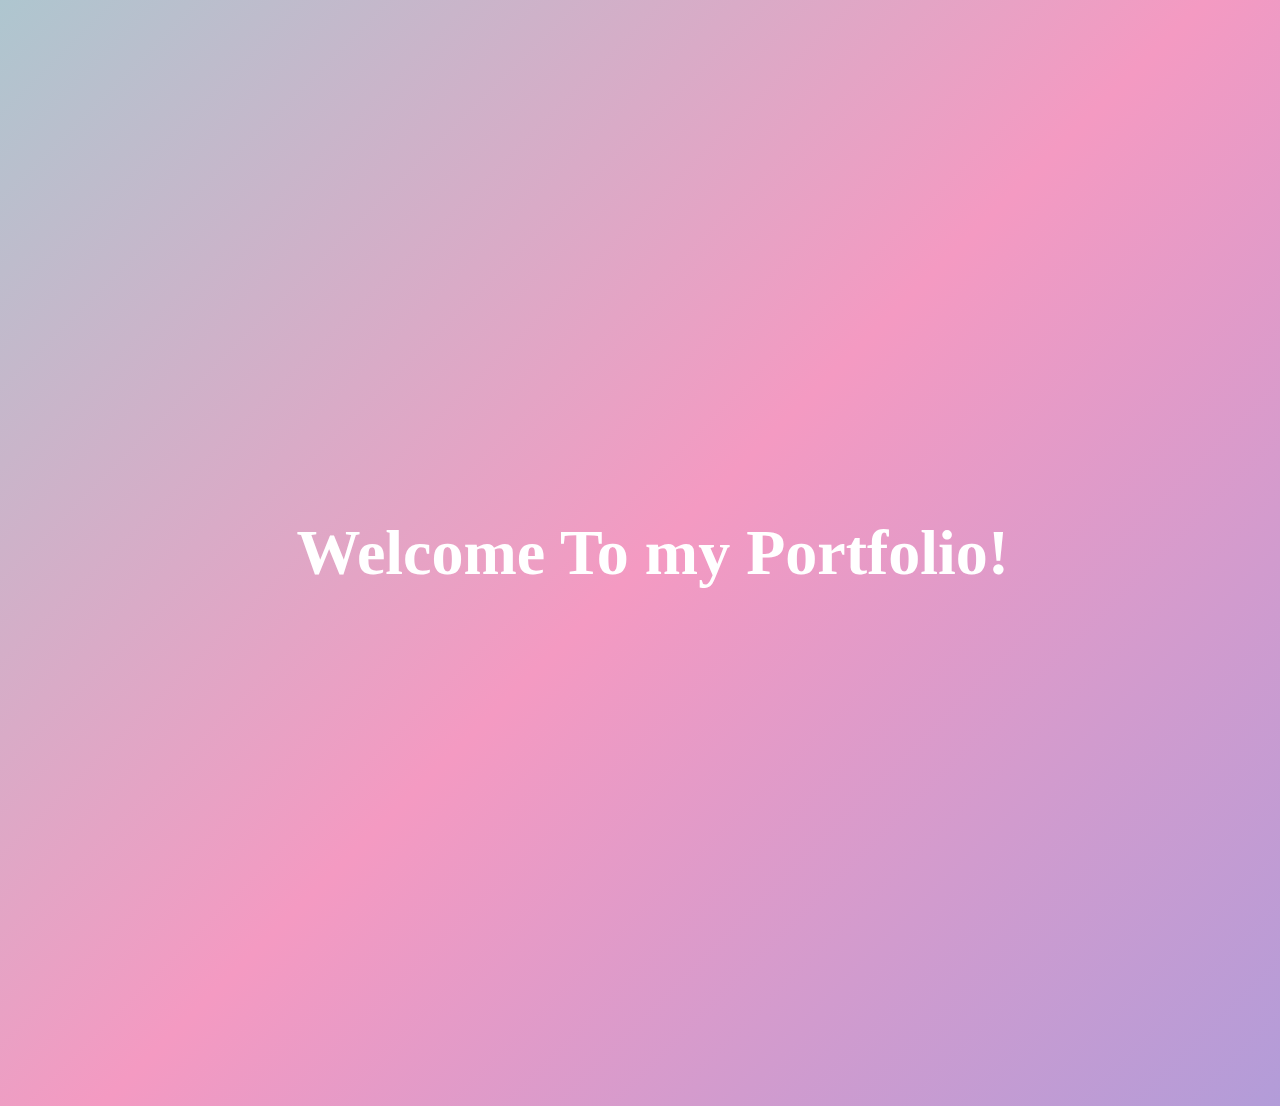
<file: index.html>
<!DOCTYPE html>
<html lang="en">
<head>
    <meta charset="UTF-8">
    <meta name="viewport" content="width=device-width, initial-scale=1.0">
    <title>Software Engineering Portfolio</title>
    <link rel="stylesheet" href="style.css"> <!-- Link to your external CSS file -->
</head>
<body class ="index-page">
    <div id="clickable-area">
        <h1>Welcome To my Portfolio!</h1>
    </div>
    <script>
        document.addEventListener('DOMContentLoaded', function() {
            document.getElementById('clickable-area').addEventListener('click', function() {
                window.location.href = 'navigation.html'; 
            });
        });
    </script>
</body>
</html>
</file>
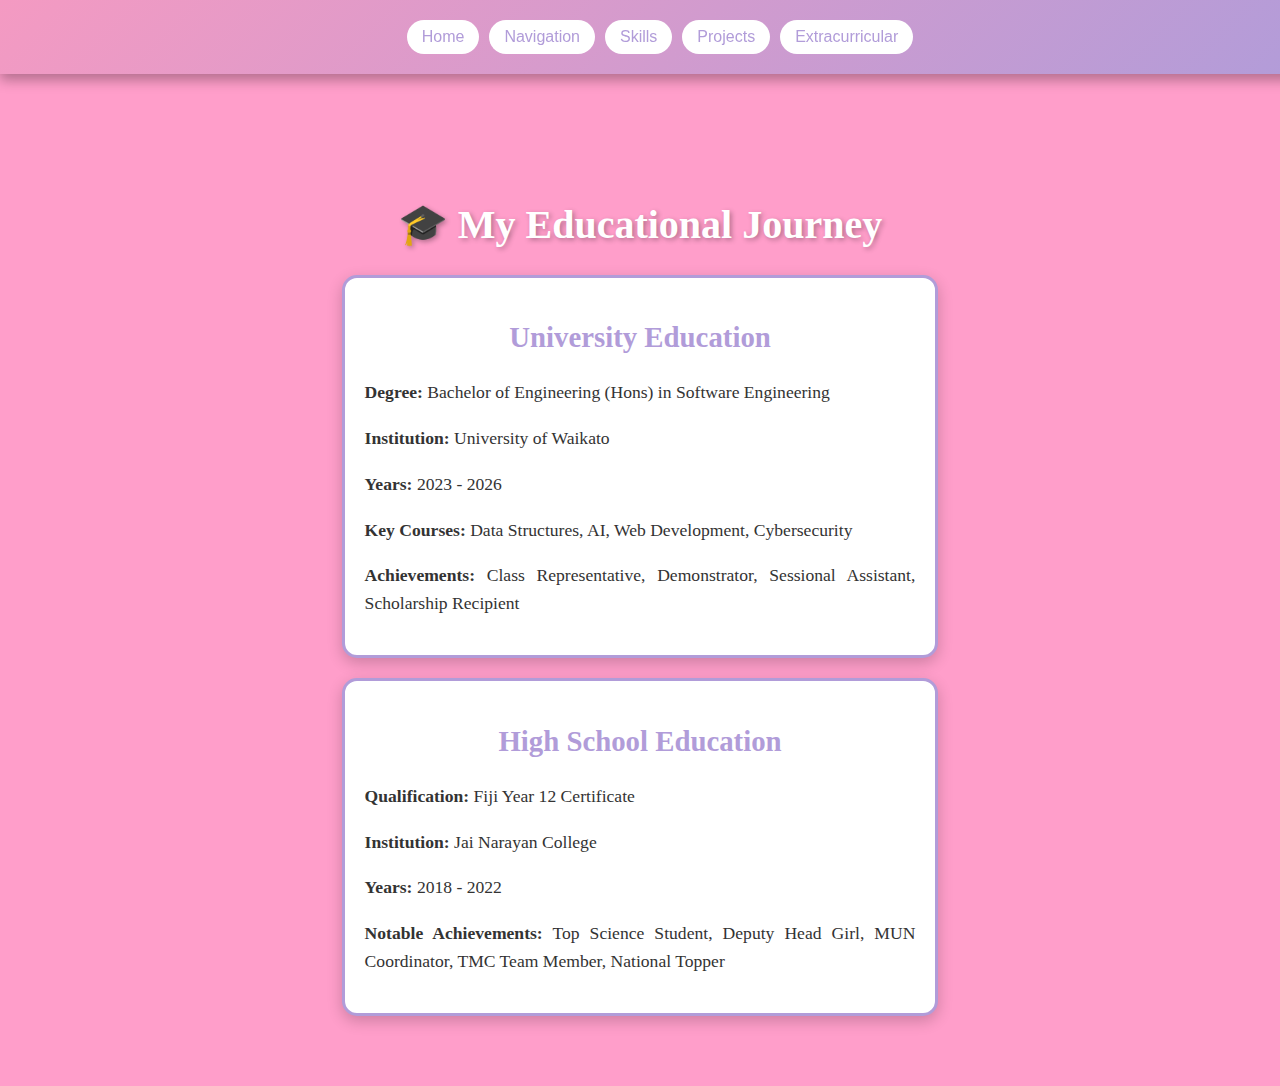
<file: education.html>
<!DOCTYPE html>
<html lang="en">
<head>
    <meta charset="UTF-8">
    <meta name="viewport" content="width=device-width, initial-scale=1.0">
    <title>Education | My Portfolio</title>
    <link rel="stylesheet" href="style.css">
</head>
<body>

    <!-- Navigation Bar -->
    <nav class="navbar">
        <button class="nav-button" onclick="window.location.href='index.html'">Home</button>
        <button class="nav-button" onclick="window.location.href='navigation.html'">Navigation</button>
        <button class="nav-button" onclick="window.location.href='skills.html'">Skills</button>
        <button class="nav-button" onclick="window.location.href='projects.html'">Projects</button>
        <button class="nav-button" onclick="window.location.href='extracurricular.html'">Extracurricular</button>
    </nav>

    <main>
        <section class="education-section">
            <h1>🎓 My Educational Journey</h1>

            <div class="card">
                <h2>University Education</h2>
                <p><strong>Degree:</strong> Bachelor of Engineering (Hons) in Software Engineering</p>
                <p><strong>Institution:</strong> University of Waikato</p>
                <p><strong>Years:</strong> 2023 - 2026</p>
                <p><strong>Key Courses:</strong> Data Structures, AI, Web Development, Cybersecurity</p>
                <p><strong>Achievements:</strong> Class Representative, Demonstrator, Sessional Assistant, Scholarship Recipient</p>
            </div>

            <div class="card">
                <h2>High School Education</h2>
                <p><strong>Qualification:</strong> Fiji Year 12 Certificate</p>
                <p><strong>Institution:</strong> Jai Narayan College</p>
                <p><strong>Years:</strong> 2018 - 2022</p>
                <p><strong>Notable Achievements:</strong> Top Science Student, Deputy Head Girl, MUN Coordinator, TMC Team Member, National Topper</p>
            </div>
        </section>
    </main>

</body>
</html>
</file>
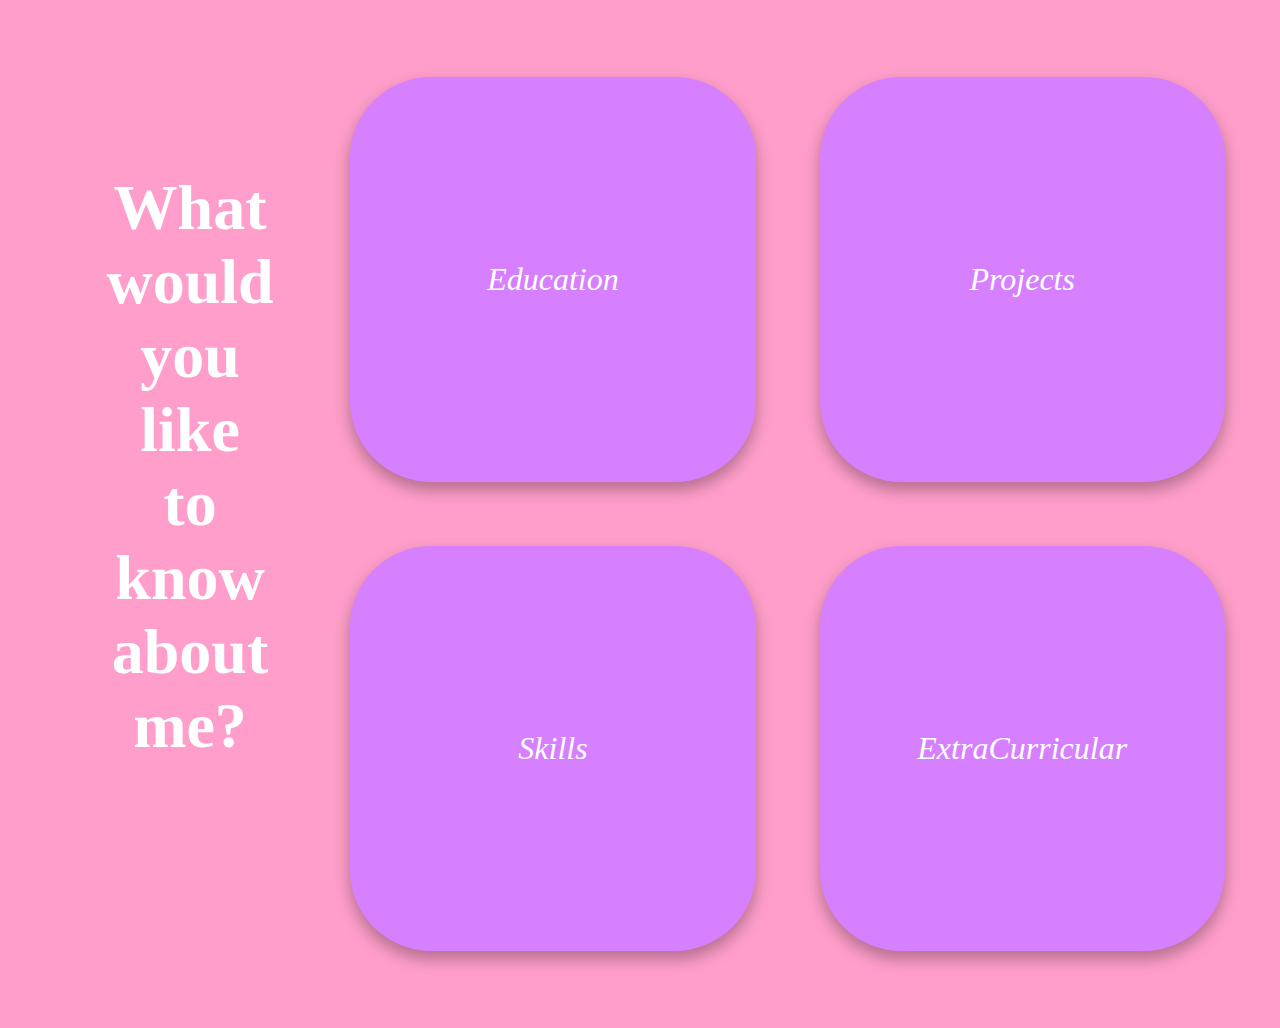
<file: navigation.html>
<!DOCTYPE html>
<html lang="en">
    <head>
        <meta charset="UTF-8">
        <meta name="viewport" content="width=device-width, initial-scale=1.0">
        <title> 
            Navigation Page
        </title>
        <link rel="stylesheet" href="style.css">
    </head>

    <body>
        <div class="navcontent">
            <h1 > What would you like to know about me? </h1>
        </div>
        <div class="navgrid">
            <div class="navbox"> <a href = "education.html"> Education </a></div>
            <div class="navbox"> <a href = "projects.html"> Projects </a></div>
            <div class="navbox"> <a href = "skills.html"> Skills </a></div>
            <div class="navbox"> <a href = "extracurricular.html"> ExtraCurricular</a> </div>
        
        </div>
    </body>
</html>
</file>
<file: style.css>
body {
    display: flex;
    justify-content: center; /* Center horizontally */
    height: 100vh; /* Full height of the viewport */
    margin: 5vw; /* Remove default margin */
    background: #ff9eca;
    color: white; /* Text color */
    font-size: 2rem; /* Text size */
    text-align: center; /* Center text alignment */
}

#clickable-area {
    position: absolute;
    top: 0;
    left: 0;
    width: 100vw;
    height: 120vh;
    background: linear-gradient(135deg, #AEC6CF, #F49AC2, #B19CD9); /* Pastel blue, pink, and purple gradient */
    display: flex;
    justify-content: center;
    align-items: center;
    text-align: center;
    font-size: 2rem;
    color: white;
    cursor: pointer; /* Change cursor to pointer to indicate it's clickable */
}

div {
    flex-direction: column; 
    padding: 1vw;
}

/* Navigation grid styles */
.navgrid {
    display: grid;
    grid-template-columns: repeat(2, 1fr); /* Create 2 equal columns */
    grid-template-rows: repeat(2, 1fr); /* Create 2 equal rows */
    gap: 5vw; /* Space between grid items */
    text-align: center; /* Center text horizontally in each box */
}

.navbox {
    background-color: rgb(214, 127, 255); /* Background color of boxes */
    display: flex; /* Use Flexbox to center content inside each box */
    align-items: center; /* Center content vertically */
    justify-content: center; /* Center content horizontally */
    font-style: italic; /* Italicize the text */
    text-align: center; /* Ensure text is centered inside the box */
    padding: 3vw;
    border-radius: 20%;
    box-shadow: 0 8px 16px rgba(0, 0, 0, 0.3); /* Enhanced shadow on hover */
    aspect-ratio: 1;
}

.navbox:hover {
    transform: scale(1.1); /* Expand the box by 10% on hover */
}

h1, h2 {
    animation: float 3s ease-in-out infinite; 
}

@keyframes float {
    0% {
        transform: translateY(0);
    }
    50% {
        transform: translateY(-20px); 
    }
    100% {
        transform: translateY(0);
    }
}

.navcontent {
    max-width: 30%;
    justify-content: center;
    text-align: center;
    flex: content;
    padding: 5vw;
}

.navbox a {
    display: flex; /* Use flexbox to center content */
    align-items: center; /* Center vertically */
    justify-content: center; /* Center horizontally */
    text-align: center; /* Center text alignment */
    text-decoration: none; /* Remove underline */
    color: inherit; /* Inherit color from parent */
    height: 100%; /* Ensure the link takes the full height of its container */
    width: 100%; /* Ensure the link takes the full width of its container */
    box-sizing: border-box; /* Ensure padding and border are included in the width and height */
}

p {
    text-align: justify;
}

/* Responsive adjustments */
@media (max-width: 768px) {
    body {
        flex-direction: column; /* Stack elements vertically */
        margin: 2vw; /* Adjust margin for smaller screens */
    }

    .navgrid {
        grid-template-columns: 1fr; /* Single column layout */
        gap: 3vw; /* Reduce spacing between items */
    }

    .navbox {
        width: 90%; /* Full width with some padding */
        margin: 0 auto; /* Center horizontally */
    }

    .navcontent {
        max-width: 100%; /* Use full width */
        padding: 2vw; /* Reduce padding for smaller screens */
    }

    h1, h2 {
        font-size: 1.5rem; /* Adjust font size for readability */
    }
}

/* Compact Navigation Bar */
/* Thicker Navigation Bar */
.navbar {
    display: flex;
    justify-content: center;
    gap: 10px;
    padding: 20px; /* Increased padding for thickness */
    background: linear-gradient(135deg, #F49AC2, #B19CD9);
    box-shadow: 0px 6px 12px rgba(0, 0, 0, 0.3); /* Slightly stronger shadow */
    position: fixed;
    width: 100%;
    top: 0;
    left: 0;
    z-index: 1000;
}


.nav-button {
    background-color: white;
    color: #B19CD9;
    font-size: 1rem;
    border: none;
    padding: 8px 15px;
    border-radius: 20px;
    cursor: pointer;
    transition: all 0.3s ease-in-out;
}

.nav-button:hover {
    background-color: #F49AC2;
    color: white;
    transform: scale(1.05);
}

/* Push content down so it doesn't get hidden under the fixed navbar */
main {
    padding-top: 60px;
}


/* Education Page Styling */
.education-section {
    text-align: center;
    padding: 50px 10%;
}

.education-section h1 {
    font-size: 2.5rem;
    color: white;
    text-shadow: 2px 2px 5px rgba(0, 0, 0, 0.3);
}

.card {
    background: white;
    color: #5a2d82;
    border: 3px solid #B19CD9;
    border-radius: 15px;
    padding: 20px;
    margin: 20px auto;
    max-width: 700px;
    box-shadow: 0px 5px 15px rgba(0, 0, 0, 0.2);
    transition: transform 0.3s ease-in-out;
}

.card:hover {
    transform: translateY(-5px);
}

.card h2 {
    font-size: 1.8rem;
    color: #B19CD9;
}

.card p {
    font-size: 1.1rem;
    line-height: 1.6;
    color: #333;
}

/* Responsive Design */
@media (max-width: 768px) {
    .education-section {
        padding: 30px 5%;
    }

    .nav-button {
        font-size: 1rem;
        padding: 8px 15px;
    }
}
/* Projects Grid */
.projgrid {
    display: flex;
    flex-direction: column;
    align-items: center;
    gap: 20px;
    padding: 30px 0;
    width: 100%;
}

/* Extra Extra Wide Project Boxes */
.projbox {
    background: linear-gradient(135deg, #FFC0CB, #FFB6C1); /* Soft pink shades */
    color: white;
    font-size: 1.8rem;
    font-weight: bold;
    text-align: left;
    display: flex;
    align-items: center;
    justify-content: flex-start;
    padding: 20px;
    border-radius: 15px;
    box-shadow: 0px 4px 10px rgba(0, 0, 0, 0.2);
    transition: transform 0.3s ease-in-out, box-shadow 0.3s ease-in-out;
    width: 100%; /* Full width */
    max-width: none; /* No width limit */
    gap: 25px;
}

/* Project Images */
.projbox img {
    width: 120px; /* Bigger images */
    height: 120px;
    border-radius: 10px;
    object-fit: cover;
}

/* Styling for project links */
.projbox a {
    text-decoration: none;
    color: white;
    display: flex;
    align-items: center;
    gap: 25px;
    font-size: 1.8rem;
    font-weight: bold;
    width: 100%;
}

/* Hover effect */
.projbox:hover {
    transform: scale(1.05);
    box-shadow: 0px 6px 12px rgba(0, 0, 0, 0.3);
}

/* Responsive Design */
@media (max-width: 768px) {
    .projbox {
        font-size: 1.5rem;
    }

    .projbox img {
        width: 100px;
        height: 100px;
    }
}

/* Skills Section */
.skills-web {
    text-align: center;
    padding: 50px 2%;
}

/* Maximum Width Skill Cards */
.skill-card {
    background: rgb(220, 184, 231);
    color: #5a2d82;
    border: 3px solid #B19CD9;
    border-radius: 15px;
    padding: 20px;
    margin: 20px auto;
    width: 100%; /* Full width */
    max-width: 100%;
    box-shadow: 0px 5px 15px rgba(0, 0, 0, 0.2);
    transition: transform 0.3s ease-in-out;
}

.skill-card:hover {
    transform: translateY(-5px);
}

/* Chart Container inside Cards */
.chart-container {
    display: flex;
    justify-content: center;
    align-items: center;
    flex-direction: column;
    gap: 15px;
}

/* Responsive Design */
@media (max-width: 768px) {
    .skills-web {
        padding: 20px 2%;
    }

    .skill-card {
        width: 100%;
    }
}

/* Extracurricular Section */
.extracurricular-section {
    text-align: center;
    padding: 50px 5%;
}

/* Activity Cards */
.activity-card {
    background: white;
    color: #5a2d82;
    border: 3px solid #B19CD9;
    border-radius: 15px;
    padding: 20px;
    margin: 20px auto;
    max-width: 1200px; /* Wide for better readability */
    width: 95%;
    box-shadow: 0px 5px 15px rgba(0, 0, 0, 0.2);
    transition: transform 0.3s ease-in-out;
    display: flex;
    align-items: center;
    gap: 20px;
}

/* Hover effect */
.activity-card:hover {
    transform: translateY(-5px);
}

/* Activity Images */
.activity-card img {
    width: 120px;
    height: 120px;
    border-radius: 10px;
    object-fit: cover;
}

/* Text inside cards */
.activity-card div {
    text-align: left;
}

/* Responsive Design */
@media (max-width: 768px) {
    .extracurricular-section {
        padding: 30px 3%;
    }

    .activity-card {
        flex-direction: column;
        text-align: center;
        align-items: center;
        width: 100%;
    }

    .activity-card img {
        width: 100px;
        height: 100px;
    }
}

/* Generic container for extra spacing on selected pages */
.content-container {
    max-width: 70%;
    margin: 0 auto;
    padding: 5vw;
}

img, gif {
    width: 50%; /* Reduce width to 50% of the container */
    height: auto; /* Maintain aspect ratio */
}
</file>
